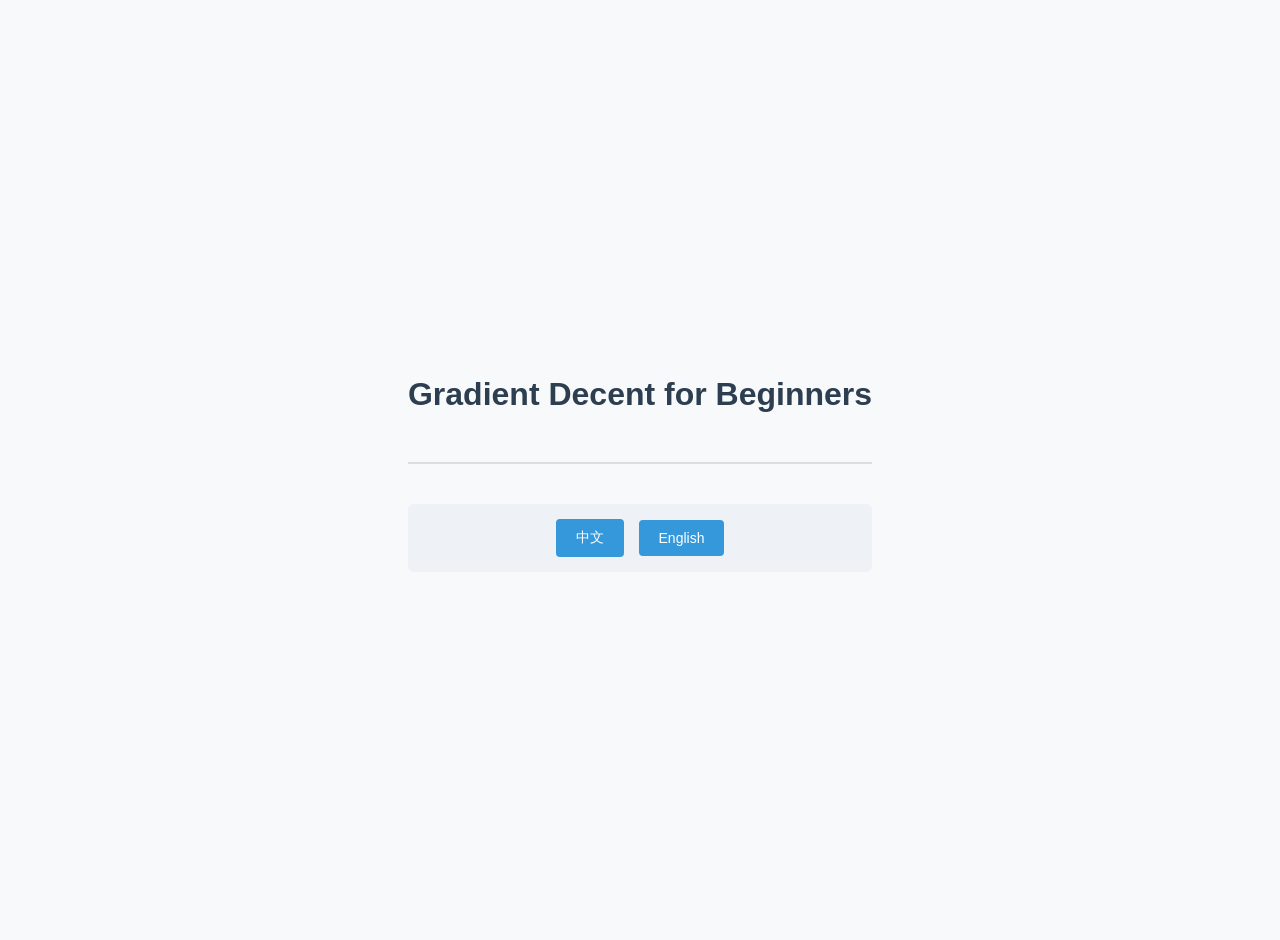
<file: index.html>
<!DOCTYPE html>
<html lang="zh-CN">
<head>
    <meta charset="UTF-8">
    <meta name="viewport" content="width=device-width, initial-scale=1.0">
    <title>Lang</title>
    <style>
        :root {
            --primary-color: #2c3e50;
            --accent-color: #3498db;
            --success-color: #27ae60;
            --danger-color: #e74c3c;
            --bg-color: #f8f9fa;
            --card-bg: #ffffff;
            --text-color: #333;
        }

        body {
            font-family: 'Segoe UI', Tahoma, Geneva, Verdana, sans-serif;
            background-color: var(--bg-color);
            color: var(--text-color);
            line-height: 1.6;
            margin: 0;
            padding: 20px;
            /* 让内容垂直水平居中 */
            display: flex;
            justify-content: center;
            align-items: center;
            min-height: 100vh;
        }

        .container {
            max-width: 1000px;
            margin: 0 auto;
            text-align: center;
        }

        header {
            text-align: center;
            margin-bottom: 40px;
            padding-bottom: 20px;
            border-bottom: 2px solid #ddd;
        }

        h1 {
            color: var(--primary-color);
        }

        h2 {
            color: var(--accent-color);
            margin-top: 30px;
        }

        h3 {
            color: var(--primary-color);
        }

        .card {
            background: var(--card-bg);
            border-radius: 8px;
            box-shadow: 0 4px 6px rgba(0, 0, 0, 0.1);
            padding: 25px;
            margin-bottom: 25px;
        }

        .controls {
            background: #eef2f7;
            padding: 15px;
            border-radius: 6px;
            margin: 20px 0;
            display: flex;
            gap: 15px;
            align-items: center;
            flex-wrap: wrap;
            justify-content: center;
        }

        button {
            background-color: var(--accent-color);
            color: white;
            border: none;
            padding: 10px 20px;
            border-radius: 4px;
            cursor: pointer;
            font-size: 14px;
            transition: background 0.3s;
        }

        button:hover {
            background-color: #2980b9;
        }

        button.secondary {
            background-color: #95a5a6;
        }

        button.danger {
            background-color: var(--danger-color);
        }

        .chart-container {
            position: relative;
            height: 400px;
            width: 100%;
            margin-top: 20px;
            background: #fff;
            border: 1px solid #eee;
        }

        .stat-box {
            display: inline-block;
            margin-right: 20px;
            font-weight: bold;
            color: var(--primary-color);
        }

        .highlight {
            color: var(--danger-color);
            font-weight: bold;
        }

        .nav-links {
            text-align: center;
            margin-top: 40px;
        }

        .nav-links a {
            margin: 0 10px;
            text-decoration: none;
            color: var(--accent-color);
            font-weight: bold;
        }

        .nav-links a:hover {
            text-decoration: underline;
        }

        input[type="range"] {
            width: 200px;
        }

        .label-group {
            display: flex;
            flex-direction: column;
            align-items: center;
        }
    </style>
</head>
<body>
    <div class="container">
        <header>
            <h1>Gradient Decent for Beginners</h1>
        </header>
        <div class="controls">
            <!-- 中文按钮，跳转到中文页面 -->
            <button onclick="window.location.href='./html/index.html'">中文</button>
            <!-- English按钮，跳转到英文页面 -->
            <button onclick="window.location.href='./html/index_en.html'">English</button>
        </div>
    </div>
</body>
</html>
</file>
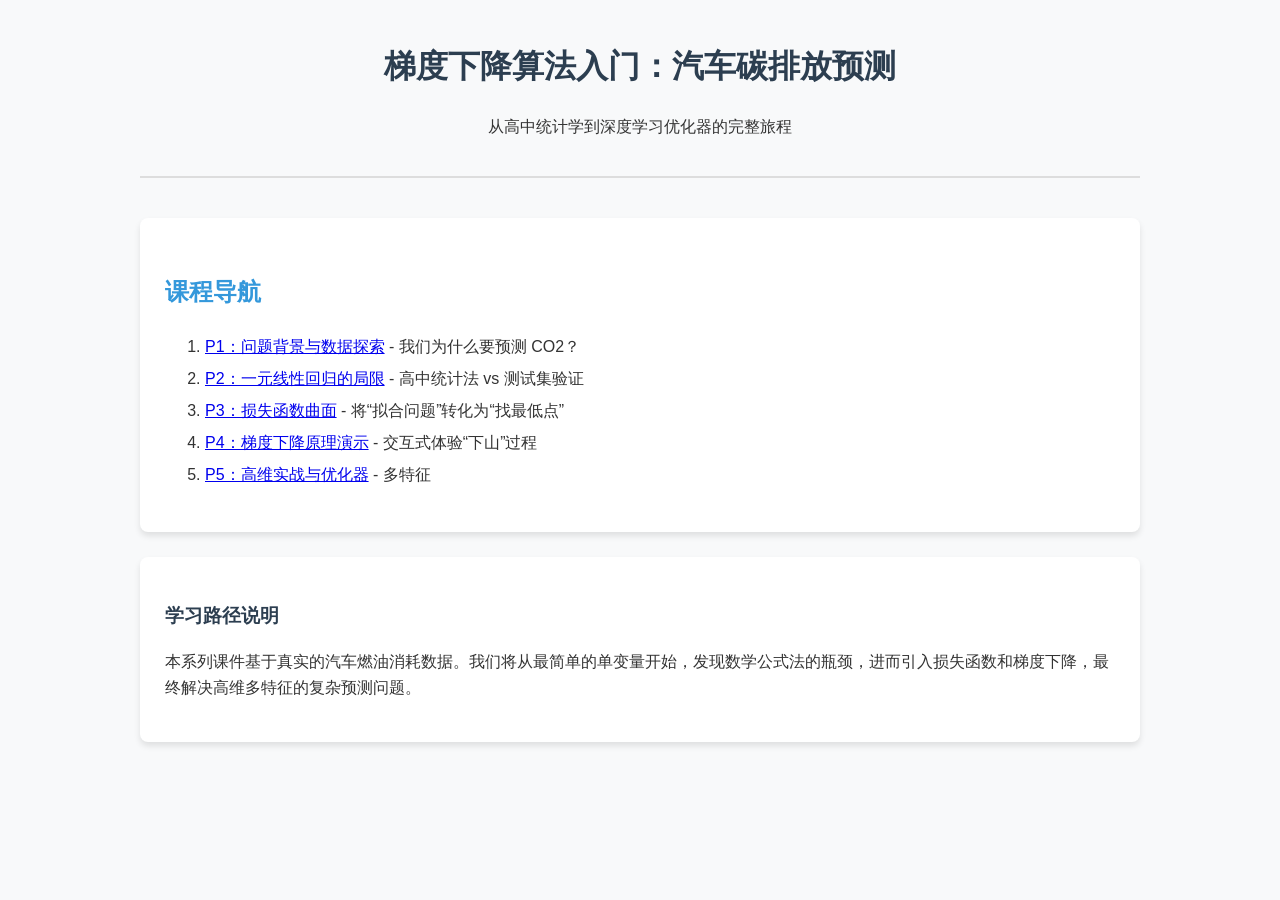
<file: html/index.html>
<!DOCTYPE html>
<html lang="zh-CN">
<head>
    <meta charset="UTF-8">
    <title>梯度下降教程：汽车碳排放预测</title>
    <link rel="stylesheet" href="style.css">
</head>
<body>
    <div class="container">
        <header>
            <h1>梯度下降算法入门：汽车碳排放预测</h1>
            <p>从高中统计学到深度学习优化器的完整旅程</p>
        </header>

        <div class="card">
            <h2>课程导航</h2>
            <ol style="line-height: 2;">
                <li><a href="lesson1.html">P1：问题背景与数据探索</a> - 我们为什么要预测 CO2？</li>
                <li><a href="lesson2.html">P2：一元线性回归的局限</a> - 高中统计法 vs 测试集验证</li>
                <li><a href="lesson3.html">P3：损失函数曲面</a> - 将“拟合问题”转化为“找最低点”</li>
                <li><a href="lesson4.html">P4：梯度下降原理演示</a> - 交互式体验“下山”过程</li>
                <li><a href="lesson5.html">P5：高维实战与优化器</a> - 多特征</li>
            </ol>
        </div>

        <div class="card">
            <h3>学习路径说明</h3>
            <p>本系列课件基于真实的汽车燃油消耗数据。我们将从最简单的单变量开始，发现数学公式法的瓶颈，进而引入损失函数和梯度下降，最终解决高维多特征的复杂预测问题。</p>
        </div>
    </div>
</body>
</html>
</file>
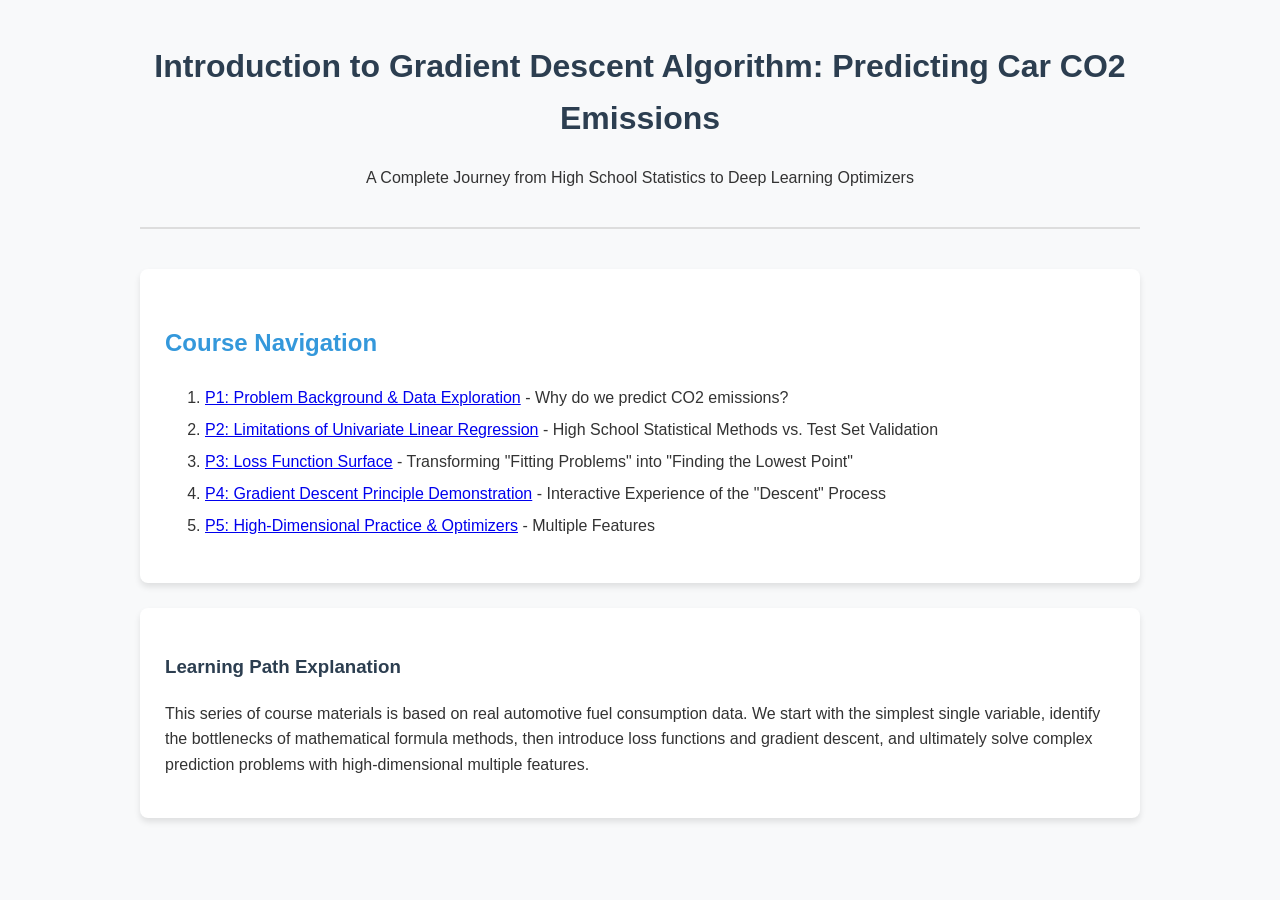
<file: html/index_en.html>
<!DOCTYPE html>
<html lang="en">
<head>
    <meta charset="UTF-8">
    <title>Gradient Descent Tutorial: Predicting Car CO2 Emissions</title>
    <link rel="stylesheet" href="style.css">
</head>
<body>
    <div class="container">
        <header>
            <h1>Introduction to Gradient Descent Algorithm: Predicting Car CO2 Emissions</h1>
            <p>A Complete Journey from High School Statistics to Deep Learning Optimizers</p>
        </header>

        <div class="card">
            <h2>Course Navigation</h2>
            <ol style="line-height: 2;">
                <li><a href="lesson1_en.html">P1: Problem Background & Data Exploration</a> - Why do we predict CO2 emissions?</li>
                <li><a href="lesson2_en.html">P2: Limitations of Univariate Linear Regression</a> - High School Statistical Methods vs. Test Set Validation</li>
                <li><a href="lesson3_en.html">P3: Loss Function Surface</a> - Transforming "Fitting Problems" into "Finding the Lowest Point"</li>
                <li><a href="lesson4_en.html">P4: Gradient Descent Principle Demonstration</a> - Interactive Experience of the "Descent" Process</li>
                <li><a href="lesson5_en.html">P5: High-Dimensional Practice & Optimizers</a> - Multiple Features</li>
            </ol>
        </div>

        <div class="card">
            <h3>Learning Path Explanation</h3>
            <p>This series of course materials is based on real automotive fuel consumption data. We start with the simplest single variable, identify the bottlenecks of mathematical formula methods, then introduce loss functions and gradient descent, and ultimately solve complex prediction problems with high-dimensional multiple features.</p>
        </div>
    </div>
</body>
</html>
</file>
<file: html/style.css>
/* style.css */
:root {
    --primary-color: #2c3e50;
    --accent-color: #3498db;
    --success-color: #27ae60;
    --danger-color: #e74c3c;
    --bg-color: #f8f9fa;
    --card-bg: #ffffff;
    --text-color: #333;
}

body {
    font-family: 'Segoe UI', Tahoma, Geneva, Verdana, sans-serif;
    background-color: var(--bg-color);
    color: var(--text-color);
    line-height: 1.6;
    margin: 0;
    padding: 20px;
}

.container {
    max-width: 1000px;
    margin: 0 auto;
}

header {
    text-align: center;
    margin-bottom: 40px;
    padding-bottom: 20px;
    border-bottom: 2px solid #ddd;
}

h1 {
    color: var(--primary-color);
}

h2 {
    color: var(--accent-color);
    margin-top: 30px;
}

h3 {
    color: var(--primary-color);
}

.card {
    background: var(--card-bg);
    border-radius: 8px;
    box-shadow: 0 4px 6px rgba(0, 0, 0, 0.1);
    padding: 25px;
    margin-bottom: 25px;
}

.controls {
    background: #eef2f7;
    padding: 15px;
    border-radius: 6px;
    margin: 20px 0;
    display: flex;
    gap: 15px;
    align-items: center;
    flex-wrap: wrap;
}

button {
    background-color: var(--accent-color);
    color: white;
    border: none;
    padding: 10px 20px;
    border-radius: 4px;
    cursor: pointer;
    font-size: 14px;
    transition: background 0.3s;
}

button:hover {
    background-color: #2980b9;
}

button.secondary {
    background-color: #95a5a6;
}

button.danger {
    background-color: var(--danger-color);
}

.chart-container {
    position: relative;
    height: 400px;
    width: 100%;
    margin-top: 20px;
    background: #fff;
    border: 1px solid #eee;
}

.stat-box {
    display: inline-block;
    margin-right: 20px;
    font-weight: bold;
    color: var(--primary-color);
}

.highlight {
    color: var(--danger-color);
    font-weight: bold;
}

.nav-links {
    text-align: center;
    margin-top: 40px;
}

.nav-links a {
    margin: 0 10px;
    text-decoration: none;
    color: var(--accent-color);
    font-weight: bold;
}

.nav-links a:hover {
    text-decoration: underline;
}

input[type="range"] {
    width: 200px;
}

.label-group {
    display: flex;
    flex-direction: column;
    align-items: center;
}
</file>
